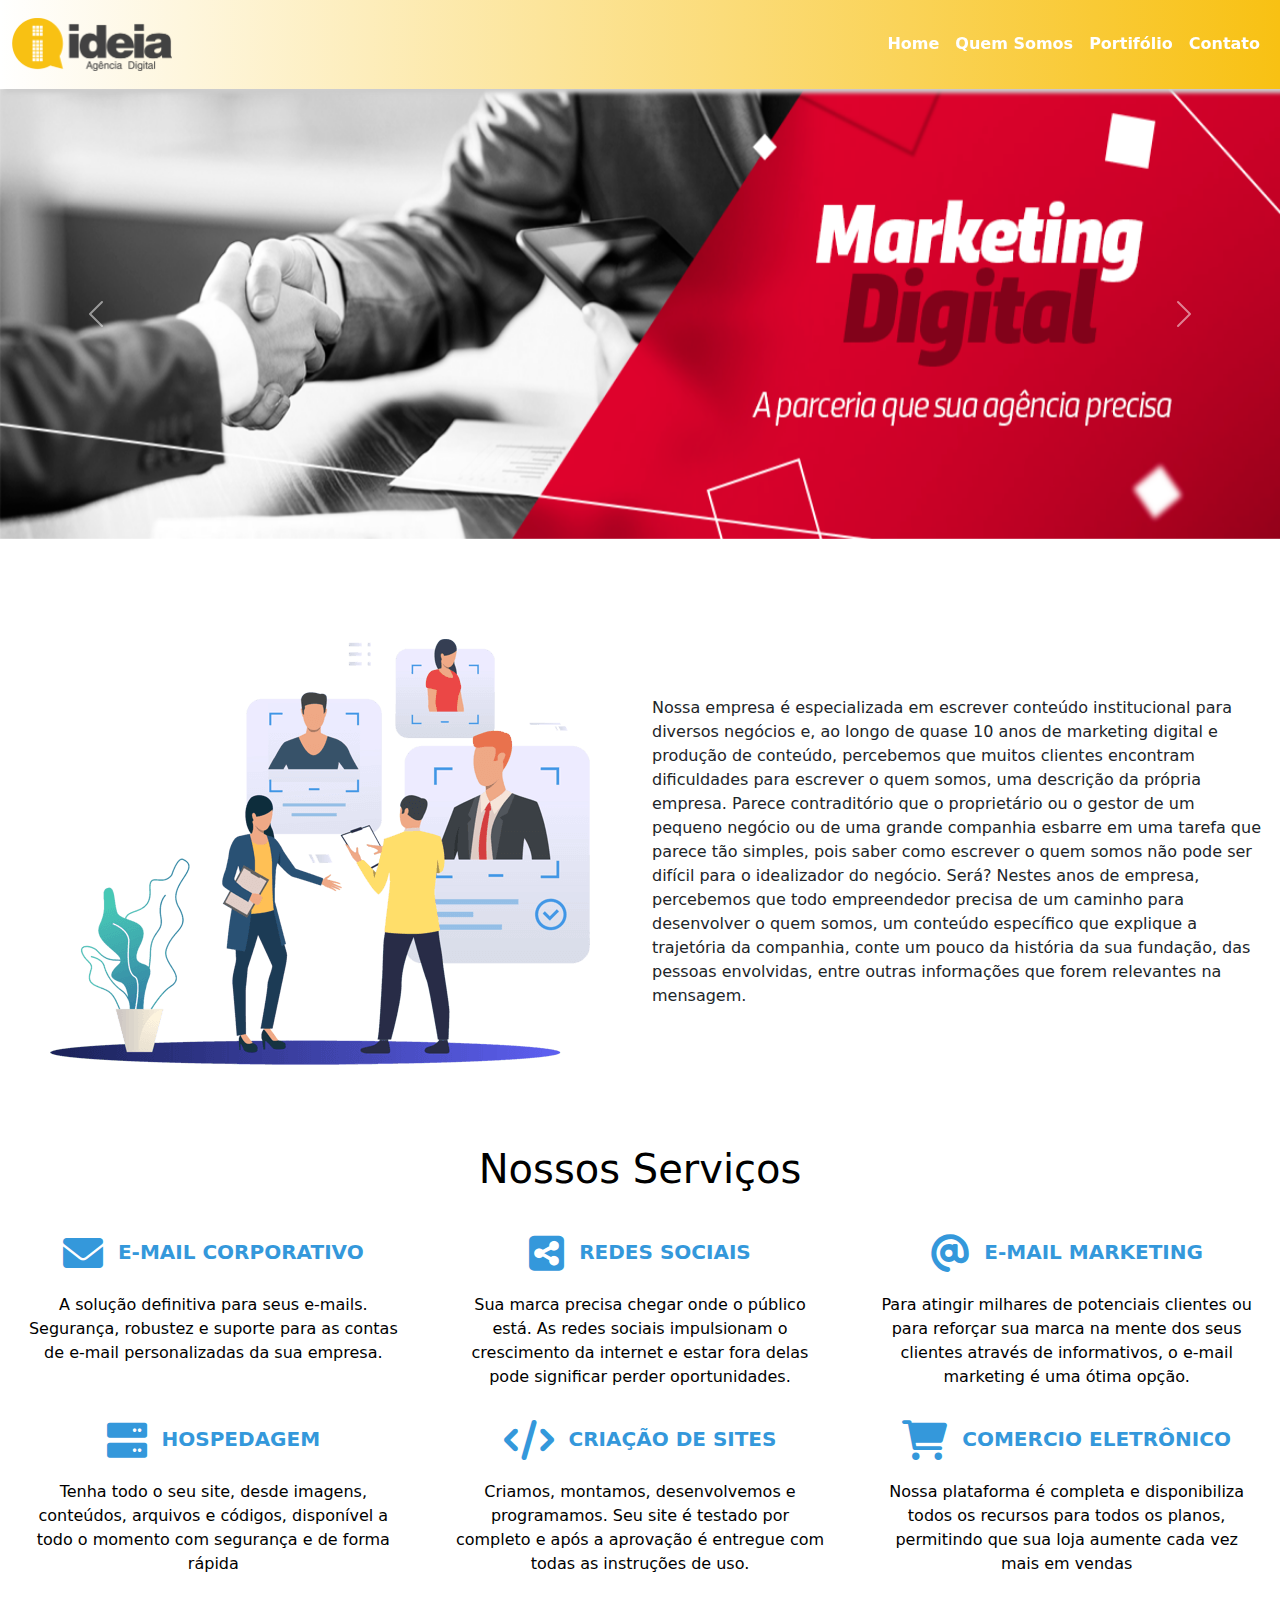
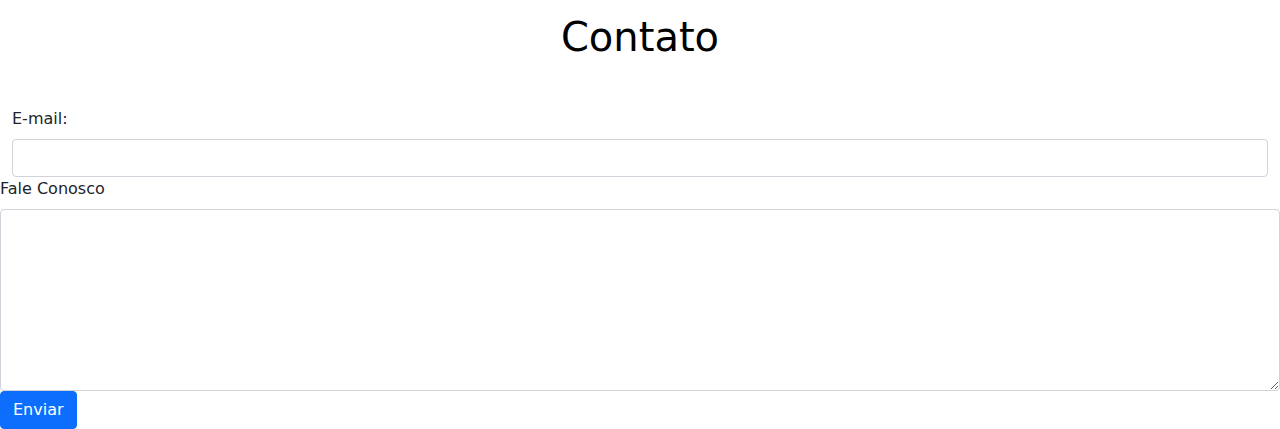
<file: index.html>
<!doctype html>
<html lang="pt-br">
  <head>
    <!-- Required meta tags -->
    <meta charset="utf-8">
    <meta name="viewport" content="width=device-width, initial-scale=1">

    <!-- Bootstrap CSS -->
    <link href="_css/bootstrap.min.css" rel="stylesheet">
    <link href="_css/pg.css" rel="stylesheet" type="text/css">
    <link href="https://cdnjs.cloudflare.com/ajax/libs/font-awesome/6.0.0-beta2/css/all.min.css" rel="stylesheet" type="text/css">


    <title>Hello, world!</title>
  </head>
  <body>

    <nav class="navbar navbar-expand-lg navbar-light" id="nav">
      <div class="container-fluid justify-content-start">
        <a class="navbar-brand" href="#">
          <img src="_images/logo.png" class="navbar-brand logo">
        </a>
        <button class="navbar-toggler" type="button" data-bs-toggle="collapse" data-bs-target="#navbarNav" aria-controls="navbarNav" aria-expanded="false" aria-label="Toggle navigation">
          <span class="navbar-toggler-icon"></span>
        </button>
        <div class="collapse navbar-collapse justify-content-end" id="navbarNav">
          <ul class="navbar-nav">
            <li class="nav-item">
              <a class="nav-link active" aria-current="page" href="#">Home</a>
            </li>
            <li class="nav-item">
              <a class="nav-link" href="#mainQuemSomos">Quem Somos</a>
            </li>
            <li class="nav-item">
              <a class="nav-link" href="#servicos">Portifólio</a>
            </li>
            <li class="nav-item">
              <a class="nav-link" href="#">Contato</a>
            </li>
          </ul>
        </div>
      </div>
    </nav>

    <main>
      <section class="sectionCarrosel">
        <div id="carouselExampleControls" class="carousel slide carousel-fade" data-bs-ride="carousel">
          <div class="carousel-inner">
            <div class="carousel-item active" data-bs-interval="3000">
              <img src="_images/banner/img1.png" id="imgBanner" class="d-block w-100" alt="Banner apresentação institucional">
            </div>
            <div class="carousel-item" data-bs-interval="3000">
              <img src="_images/banner/img2.png" id="imgBanner" class="d-block w-100" alt="...">
            </div>
            <div class="carousel-item" data-bs-interval="3000">
              <img src="_images/banner/img3.png" id="imgBanner" class="d-block w-100"  alt="...">
            </div>
          </div>
          <button class="carousel-control-prev" type="button" data-bs-target="#carouselExampleControls" data-bs-slide="prev">
            <span class="carousel-control-prev-icon" aria-hidden="true"></span>
            <span class="visually-hidden">Previous</span>
          </button>
          <button class="carousel-control-next" type="button" data-bs-target="#carouselExampleControls" data-bs-slide="next">
            <span class="carousel-control-next-icon" aria-hidden="true"></span>
            <span class="visually-hidden">Next</span>
          </button>
        </div>
      </section>

      <section id="mainQuemSomos">
        <div class="container-fluid">
          <div class="row align-middle">
            <div class="col-md-6 text-center align-self-center">
              <img src="_images/quemsomos.png" class="img-fluid">
            </div>
            <div class="col-md-6 align-self-center">
              Nossa empresa é especializada em escrever conteúdo institucional para diversos negócios e, ao longo de quase 10 anos de marketing digital e produção de conteúdo, percebemos que muitos clientes encontram dificuldades para escrever o quem somos, uma descrição da própria empresa.
              Parece contraditório que o proprietário ou o gestor de um pequeno negócio ou de uma grande companhia esbarre em uma tarefa que parece tão simples, pois saber como escrever o quem somos não pode ser difícil para o idealizador do negócio. Será?
              Nestes anos de empresa, percebemos que todo empreendedor precisa de um caminho para desenvolver o quem somos, um conteúdo específico que explique a trajetória da companhia, conte um pouco da história da sua fundação, das pessoas envolvidas, entre outras informações que forem relevantes na mensagem.
            </div>
          </div>
        </div>
      </section>

      <section id="servicos">
        <div class="container-fluid">
          <div class="row">
            <div class="col-12">
              <h3 class="main-title">Nossos Serviços</h3>
            </div>
          </div>

          <div class="row">
            <div class="col-sm-4 text-center align-middle destaque-texto">
              <i class="fas fa-envelope align-middle icones"></i>E-MAIL CORPORATIVO
              <p class="destaque text-center align-middle">A solução definitiva para seus e-mails. Segurança, robustez e suporte para as contas de e-mail personalizadas da sua empresa.</p>
            </div>

            <div class="col-sm-4 text-center align-middle destaque-texto">
              <i class="fas fa-share-alt-square align-middle icones"></i>REDES SOCIAIS
              <p class="destaque text-center align-middle">Sua marca precisa chegar onde o público está. As redes sociais impulsionam o crescimento da internet e estar fora delas pode significar perder oportunidades.</p>
            </div>

            <div class="col-md-4 text-center align-middle destaque-texto">
              <i class="fas fa-at align-middle icones"></i>E-MAIL MARKETING
              <p class="destaque text-center align-middle">Para atingir milhares de potenciais clientes ou para reforçar sua marca na mente dos seus clientes através de informativos, o e-mail marketing é uma ótima opção.</p>
              </div>
            </div>


          <div class="row">
            <div class="col-sm-4 text-center align-middle destaque-texto">
              <i class="fas fa-server align-middle icones"></i>HOSPEDAGEM
            <p class="destaque text-center align-middle">
              Tenha todo o seu site, desde imagens, conteúdos, arquivos e códigos, disponível a todo o momento com segurança e de forma rápida
            </p>
            </div>


            <div class="col-sm-4 text-center align-middle destaque-texto">
              <i class="fas fa-code align-middle icones"></i>CRIAÇÃO DE SITES 
            <p class="destaque text-center align-middle">
              Criamos, montamos, desenvolvemos e programamos. Seu site é testado por completo e após a aprovação é entregue com todas as instruções de uso. 
            </p>
            </div>


            <div class="col-sm-4 text-center align-middle destaque-texto">
              <i class="fas fa-shopping-cart align-middle icones"></i>COMERCIO ELETRÔNICO
            <p class="destaque text-center align-middle">
              Nossa plataforma é completa e disponibiliza todos os recursos para todos os planos, permitindo que sua loja aumente cada vez mais em vendas
            </p>
            </div>



          </section id="contato">
            <div class="container-fluid">
              <div class="row">
                <div class="main-title">Contato</div>
              </div>
            </div>






          <div class="container-fluid">
            <form class="row g-3">
              <div class="col-sm-12">
                <label form="inputEmail" class="form-label">
                  E-mail:
                </label>
                <input type="email" class="form-control" id="inputEmail"
                required>
              </div>
            </form>
          </div>
          <div class="col-sm-12">
            <label for="FaleConosco" class="form-label">
              Fale Conosco
            </label>
            <textarea class="form-control" rows="7" name="faleconosco" required>

            </textarea>
          </div>

          <div class="col-md-12">
            <button type="submit" class="btn btn-primary">Enviar</button>
          </div>

      


    </main>

    
    <!-- Option 1: Bootstrap Bundle with Popper -->
    <script src="bootstrap.bundle.js"></script>

  </body>
</html>
</file>
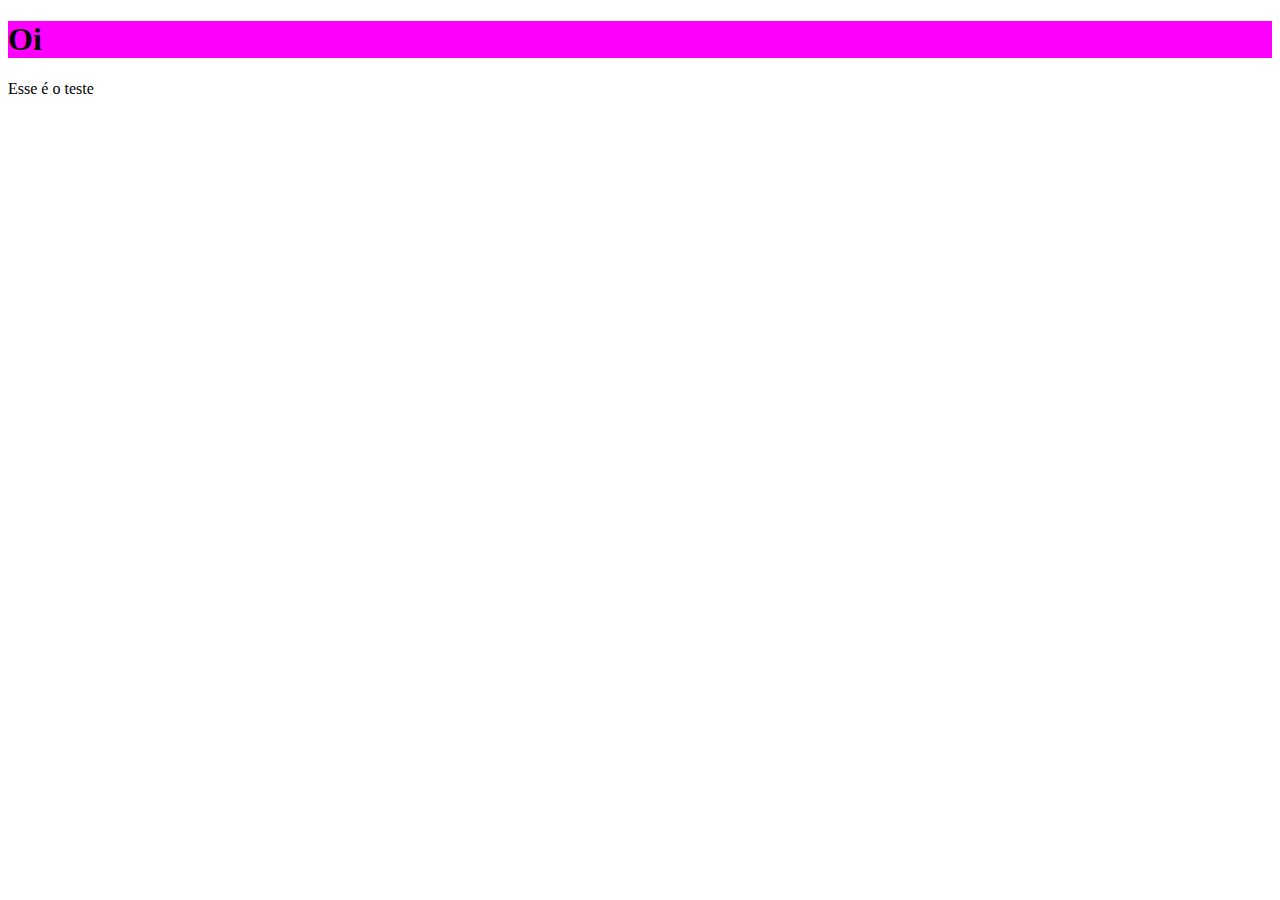
<file: fundamentos.html>
<!DOCTYPE html>
<html>
<head>
	<meta charset="utf-8">
	<title>Fundamentos</title>

	<style type="text/css">
		
		.minhaDiv {

			background: #000;
		}

		.textoTopo {
			background: magenta;
		}

		.minhaDiv .teste{

			color: #cdcdcd;

		}

	</style>



</head>
<body>

<div class="minhaDiv">
	<h1 class="textoTopo">Oi</h1>
	
</div>
<span class="teste">Esse é o teste</span>

</body>
</html>
</file>
<file: _css/pg.css>
.navbar-brand .logo {
	width: 160px;
}

#nav {

	background: linear-gradient(270deg, rgba(248,193,19,1) 0%, rgba(255,255,255,1) 100%);
	box-shadow: 4px 4px 4px #cdcdcd;
	position: sticky;
    top: 0;
    z-index: 9999999999;
}

#navbarNav ul li a {
	color: #fff;
	font-weight: bold;
}

#navbarNav ul li a:hover {
	color: #000;
	background: #fff;

}

/*Seção quem somos */
#mainQuemSomos {
	margin-top: 100px;
}

#imgBanner {
	height: 450px;
}

/*Seção referente ao portifólio*/
#servicos {

	margin-top: 80px;
	
}

.main-title {
	color: #000;
	text-align: center;
	font-size: 40px;
	margin-bottom: 40px;
}



.icones {
	color: #3498db;
	font-size: 40px;
	margin-right: 15px;
}

.destaque-texto {
	color: #3498db;
	font-weight: bold;
	font-size: 20px;
}

.destaque {
	font-size: 16px;
	color: #000;
	padding: 15px;
	padding-top: 20px;
	font-weight: 10;
}


/*contato*/
#contato {
		margin-bottom:150px;
}
</file>
